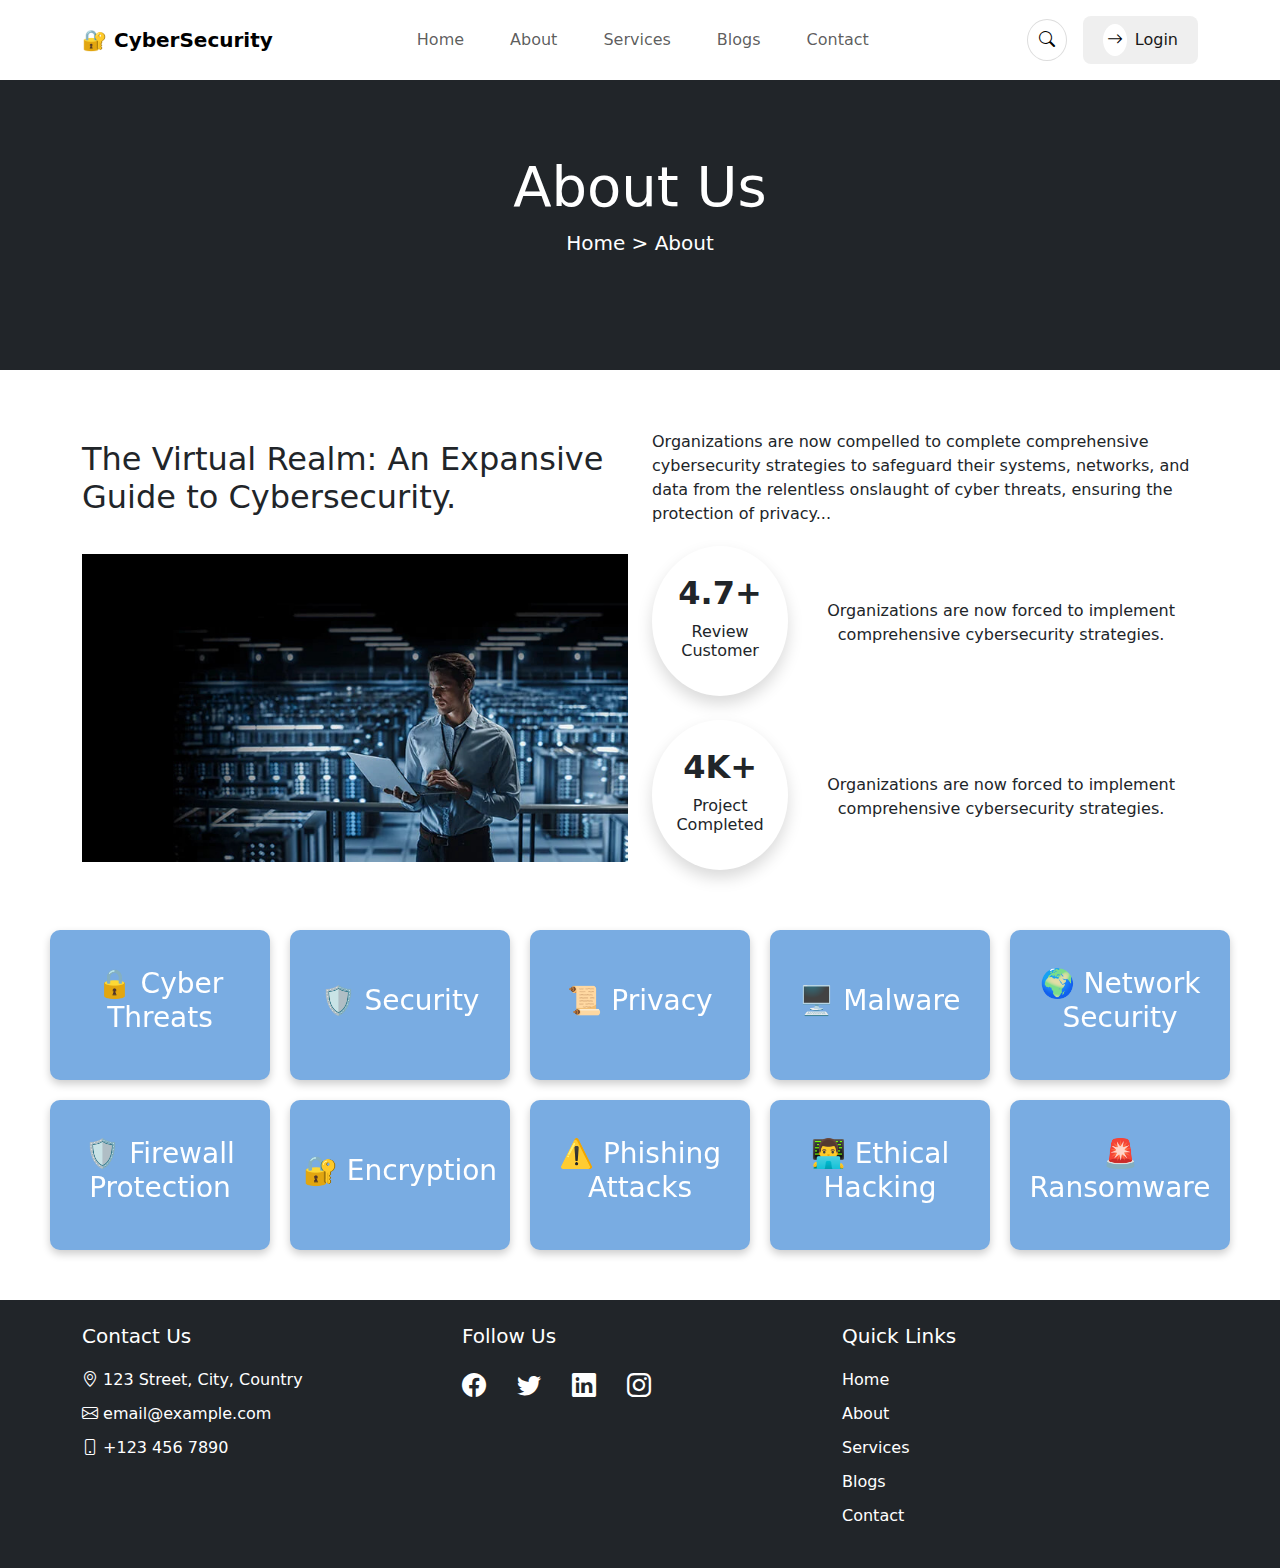
<file: pages/about.html>
<!DOCTYPE html>
<html lang="en">
  <head>
    <meta charset="UTF-8" />
    <meta name="viewport" content="width=device-width, initial-scale=1.0" />
    <title>About Page</title>
    <link
      href="https://cdn.jsdelivr.net/npm/bootstrap@5.3.0/dist/css/bootstrap.min.css"
      rel="stylesheet"
    />
    <script src="https://cdn.jsdelivr.net/npm/bootstrap@5.3.0/dist/js/bootstrap.bundle.min.js"></script>
    <link
      href="https://cdn.jsdelivr.net/npm/bootstrap-icons@1.10.5/font/bootstrap-icons.css"
      rel="stylesheet"
    />
    <link rel="stylesheet" href="../css/about.css" />
  </head>
  <body>
    <!-- navbar -->
    <nav class="navbar navbar-expand-lg navbar-light bg-white py-3 fixed-top">
      <div class="container">
        <a class="navbar-brand d-flex align-items-center" href="../index.html">
          <strong>🔐 CyberSecurity</strong>
        </a>
        <button
          class="navbar-toggler"
          type="button"
          data-bs-toggle="collapse"
          data-bs-target="#navbarNav"
          aria-controls="navbarNav"
          aria-expanded="false"
          aria-label="Toggle navigation"
        >
          <span class="navbar-toggler-icon"></span>
        </button>
        <div class="collapse navbar-collapse" id="navbarNav">
          <ul class="navbar-nav mx-auto">
            <li class="nav-item">
              <a class="nav-link" href="#home">Home</a>
            </li>
            <li class="nav-item">
              <a class="nav-link" href="#about">About</a>
            </li>
            <li class="nav-item">
              <a class="nav-link" href="#services">Services</a>
            </li>
            <li class="nav-item">
              <a class="nav-link" href="#blogs">Blogs</a>
            </li>
            <li class="nav-item">
              <a class="nav-link" href="#contact">Contact</a>
            </li>
          </ul>
          <div class="d-flex align-items-center">
            <!-- Search Button -->
            <button class="search-btn me-3" onclick="toggleSearch()">
              <i class="bi bi-search"></i>
            </button>
            <div id="search-container" class="search-container">
              <input
                type="text"
                id="search-input"
                class="form-control"
                placeholder="Search..."
              />
              <button class="close-btn" onclick="closeSearch()">&times;</button>
            </div>
            <script src="../js/main.js"></script>

            <!-- Login Button -->
            <button
              class="login-btn"
              data-bs-toggle="modal"
              data-bs-target="#loginModal"
            >
              <i class="bi bi-arrow-right"></i>Login
            </button>

            <!-- Modal -->
            <div
              class="modal fade"
              id="loginModal"
              tabindex="-1"
              aria-labelledby="loginModalLabel"
              aria-hidden="true"
            >
              <div class="modal-dialog">
                <div class="modal-content p-3">
                  <div class="modal-header">
                    <h5 class="modal-title" id="modalTitle">Login</h5>
                    <button
                      type="button"
                      class="btn-close"
                      data-bs-dismiss="modal"
                      aria-label="Close"
                    ></button>
                  </div>
                  <div class="modal-body">
                    <!-- Login Form -->
                    <form id="loginForm">
                      <div class="form-group">
                        <label for="loginEmail">Email</label>
                        <input
                          type="email"
                          class="form-control"
                          id="loginEmail"
                          placeholder="Enter email"
                          required
                        />
                        <small class="text-danger d-none" id="loginEmailError"
                          >Invalid email format.</small
                        >
                      </div>
                      <div class="form-group">
                        <label for="loginPassword">Password</label>
                        <input
                          type="password"
                          class="form-control"
                          id="loginPassword"
                          placeholder="Enter password"
                          required
                        />
                        <small
                          class="text-danger d-none"
                          id="loginPasswordError"
                          >Password must be at least 6 characters.</small
                        >
                      </div>
                      <button type="submit" class="btn btn-primary w-100">
                        Login
                      </button>
                    </form>

                    <!-- Signup Form (Initially Hidden) -->
                    <form id="signupForm" class="d-none">
                      <div class="form-group">
                        <label for="signupEmail">Email</label>
                        <input
                          type="email"
                          class="form-control"
                          id="signupEmail"
                          placeholder="Enter email"
                          required
                        />
                        <small class="text-danger d-none" id="signupEmailError"
                          >Invalid email format.</small
                        >
                      </div>
                      <div class="form-group">
                        <label for="signupPassword">Password</label>
                        <input
                          type="password"
                          class="form-control"
                          id="signupPassword"
                          placeholder="Enter password"
                          required
                        />
                        <small
                          class="text-danger d-none"
                          id="signupPasswordError"
                          >Password must be at least 6 characters.</small
                        >
                      </div>
                      <div class="form-group">
                        <label for="signupConfirmPassword"
                          >Confirm Password</label
                        >
                        <input
                          type="password"
                          class="form-control"
                          id="signupConfirmPassword"
                          placeholder="Confirm password"
                          required
                        />
                        <small
                          class="text-danger d-none"
                          id="signupConfirmPasswordError"
                          >Passwords do not match.</small
                        >
                      </div>
                      <button type="submit" class="btn btn-success w-100">
                        Sign Up
                      </button>
                    </form>

                    <p class="mt-3 text-center">
                      <span id="toggleText">Don't have an account?</span>
                      <span class="toggle-link" id="toggleForm">Sign up</span>
                    </p>
                  </div>
                </div>
              </div>
            </div>
          </div>
        </div>
      </div>
    </nav>
    <!-- Hero Section -->
    <section class="hero bg-dark text-white text-center py-5">
      <div class="container">
        <h1 class="display-4">About Us</h1>
        <p class="lead">
          <span>Home > About</span>
        </p>
      </div>
    </section>
    <!-- details -->
    <div class="about-area" id="about">
      <div class="container">
        <div class="row align-items-center fade-in">
          <div class="col-lg-6">
            <div class="about-title">
              <h2>The Virtual Realm: An Expansive Guide to Cybersecurity.</h2>
            </div>
          </div>
          <div class="col-lg-6">
            <div class="about-title">
              <p>
                Organizations are now compelled to complete comprehensive
                cybersecurity strategies to safeguard their systems, networks,
                and data from the relentless onslaught of cyber threats,
                ensuring the protection of privacy...
              </p>
            </div>
          </div>
        </div>
        <div class="row fade-in align-items-center">
          <div class="col-lg-6">
            <div class="about-image">
              <img
                src="../Images/one.jpg"
                alt="about-image"
                class="img-fluid"
              />
            </div>
          </div>
          <div class="col-lg-6 d-flex flex-column justify-content-center gap-4">
            <div class="d-flex flex-row align-items-center gap-3">
              <div
                class="stat-card p-4 shadow rounded-circle d-flex flex-column align-items-center"
              >
                <h2 class="fw-bold">4.7+</h2>
                <h5 class="text-center">Review Customer</h5>
              </div>
              <p class="content">
                Organizations are now forced to implement comprehensive
                cybersecurity strategies.
              </p>
            </div>

            <div class="d-flex flex-row align-items-center gap-3">
              <div
                class="stat-card p-4 shadow rounded-circle d-flex flex-column align-items-center"
              >
                <h2 class="fw-bold">4K+</h2>
                <h5 class="text-center">Project Completed</h5>
              </div>
              <p class="content">
                Organizations are now forced to implement comprehensive
                cybersecurity strategies.
              </p>
            </div>
          </div>
        </div>
      </div>
    </div>

    <!-- cards -->
    <div class="card-container">
      <div class="topic-card">
        <div class="card-inner">
          <div class="card-front">
            <h3>🔒 Cyber Threats</h3>
          </div>
          <div class="card-back">
            <p>
              Cyber threats include phishing, ransomware, and data breaches.
            </p>
          </div>
        </div>
      </div>

      <div class="topic-card">
        <div class="card-inner">
          <div class="card-front">
            <h3>🛡️ Security</h3>
          </div>
          <div class="card-back">
            <p>
              Security measures protect data and prevent unauthorized access.
            </p>
          </div>
        </div>
      </div>

      <div class="topic-card">
        <div class="card-inner">
          <div class="card-front">
            <h3>📜 Privacy</h3>
          </div>
          <div class="card-back">
            <p>Privacy policies ensure personal data is handled safely.</p>
          </div>
        </div>
      </div>

      <div class="topic-card">
        <div class="card-inner">
          <div class="card-front">
            <h3>🖥️ Malware</h3>
          </div>
          <div class="card-back">
            <p>Malware can harm systems and steal sensitive information.</p>
          </div>
        </div>
      </div>

      <div class="topic-card">
        <div class="card-inner">
          <div class="card-front">
            <h3>🌍 Network Security</h3>
          </div>
          <div class="card-back">
            <p>Network security prevents unauthorized access to systems.</p>
          </div>
        </div>
      </div>
      <div class="topic-card">
        <div class="card-inner">
          <div class="card-front">
            <h3>🛡️ Firewall Protection</h3>
          </div>
          <div class="card-back">
            <p>
              Firewalls block malicious traffic and unauthorized access to
              networks.
            </p>
          </div>
        </div>
      </div>

      <div class="topic-card">
        <div class="card-inner">
          <div class="card-front">
            <h3>🔐 Encryption</h3>
          </div>
          <div class="card-back">
            <p>
              Encryption protects sensitive data by converting it into
              unreadable code.
            </p>
          </div>
        </div>
      </div>

      <div class="topic-card">
        <div class="card-inner">
          <div class="card-front">
            <h3>⚠️ Phishing Attacks</h3>
          </div>
          <div class="card-back">
            <p>
              Phishing tricks users into revealing personal information through
              fake messages.
            </p>
          </div>
        </div>
      </div>

      <div class="topic-card">
        <div class="card-inner">
          <div class="card-front">
            <h3>👨‍💻 Ethical Hacking</h3>
          </div>
          <div class="card-back">
            <p>
              Ethical hackers test security systems to find and fix
              vulnerabilities.
            </p>
          </div>
        </div>
      </div>

      <div class="topic-card">
        <div class="card-inner">
          <div class="card-front">
            <h3>🚨 Ransomware</h3>
          </div>
          <div class="card-back">
            <p>
              Ransomware encrypts files and demands payment for their release.
            </p>
          </div>
        </div>
      </div>
    </div>

    <footer class="footer bg-dark text-white py-4">
      <div class="container">
        <div class="row">
          <div class="col-md-4">
            <h5>Contact Us</h5>
            <ul class="list-unstyled">
              <li><i class="bi bi-geo-alt"></i> 123 Street, City, Country</li>
              <li><i class="bi bi-envelope"></i> email@example.com</li>
              <li><i class="bi bi-phone"></i> +123 456 7890</li>
            </ul>
          </div>
          <div class="col-md-4">
            <h5>Follow Us</h5>
            <ul class="list-unstyled d-flex">
              <li>
                <a href="#" class="text-white me-3"
                  ><i class="bi bi-facebook"></i
                ></a>
              </li>
              <li>
                <a href="#" class="text-white me-3"
                  ><i class="bi bi-twitter"></i
                ></a>
              </li>
              <li>
                <a href="#" class="text-white me-3"
                  ><i class="bi bi-linkedin"></i
                ></a>
              </li>
              <li>
                <a href="#" class="text-white"
                  ><i class="bi bi-instagram"></i
                ></a>
              </li>
            </ul>
          </div>
          <div class="col-md-4">
            <h5>Quick Links</h5>
            <ul class="list-unstyled">
              <li><a href="#home" class="text-white">Home</a></li>
              <li><a href="#about" class="text-white">About</a></li>
              <li><a href="#services" class="text-white">Services</a></li>
              <li><a href="#blogs" class="text-white">Blogs</a></li>
              <li><a href="#contact" class="text-white">Contact</a></li>
            </ul>
          </div>
        </div>
      </div>
    </footer>
  </body>
</html>
</file>
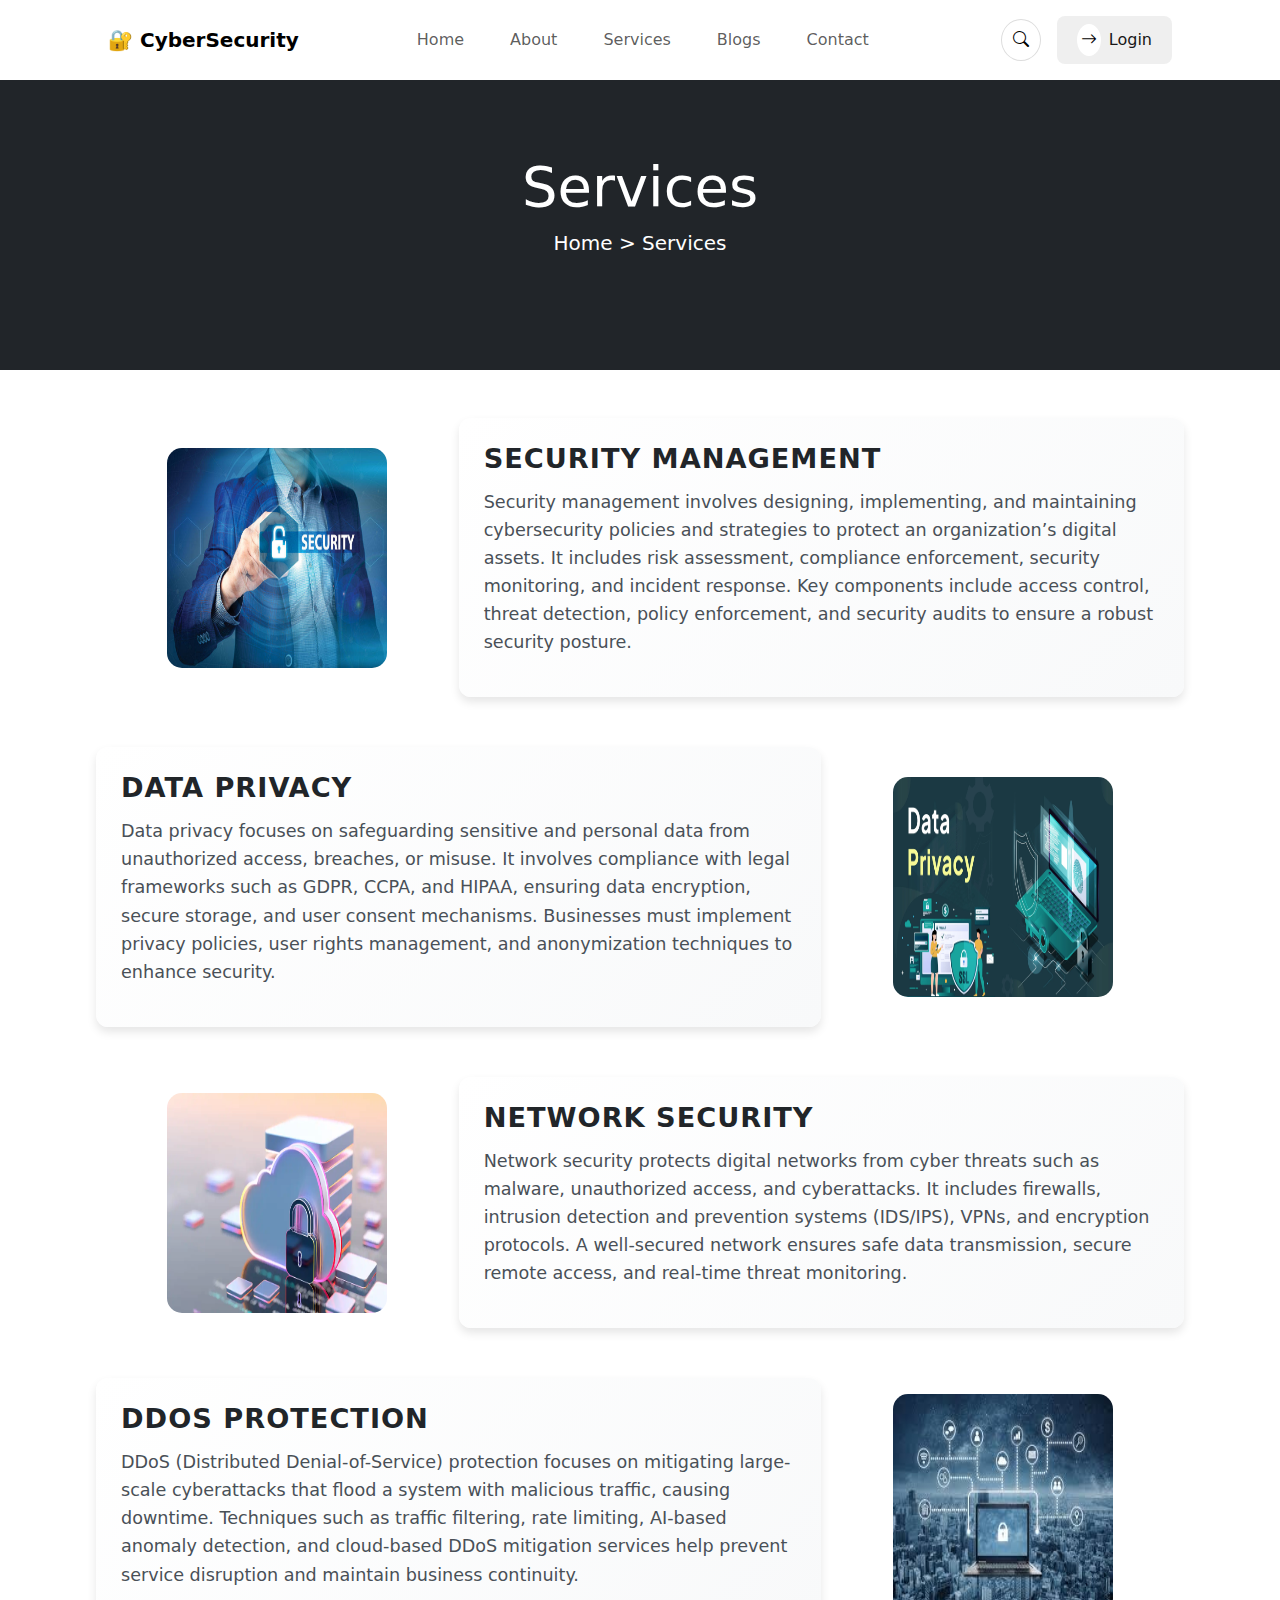
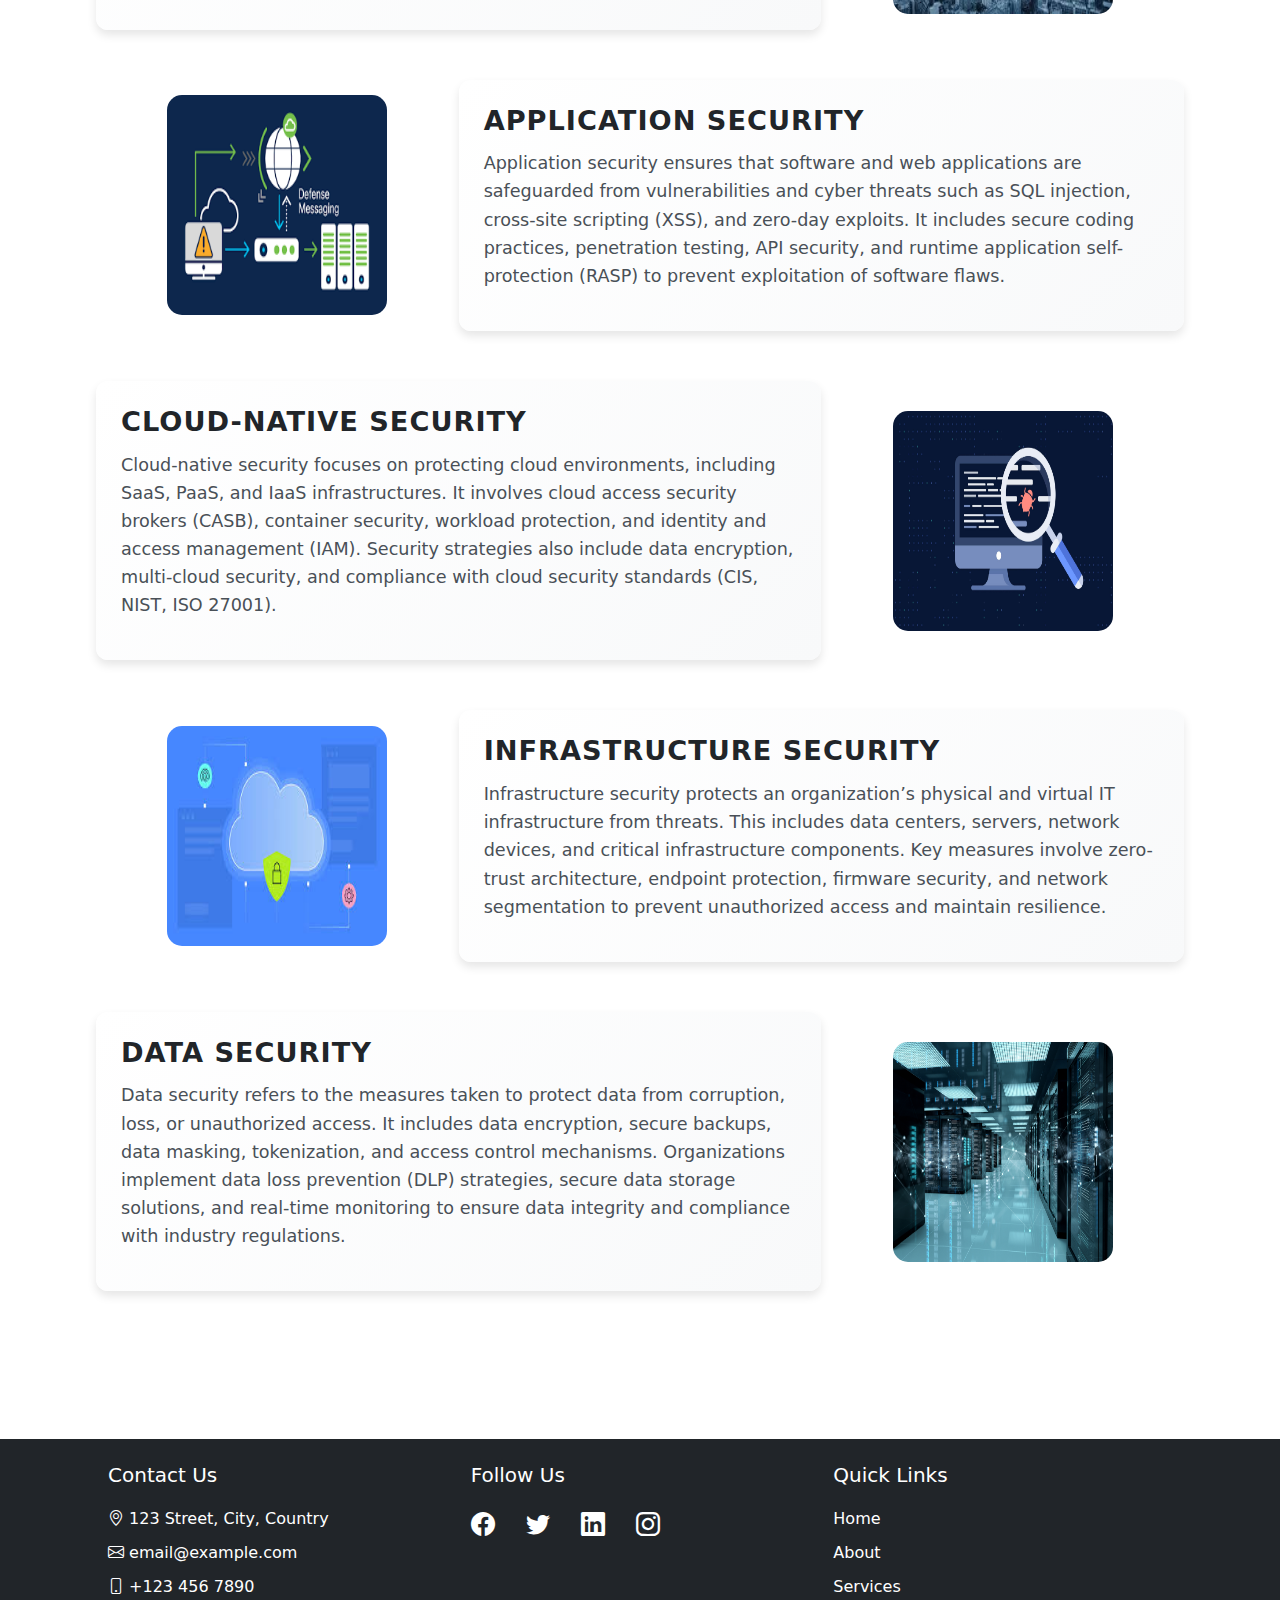
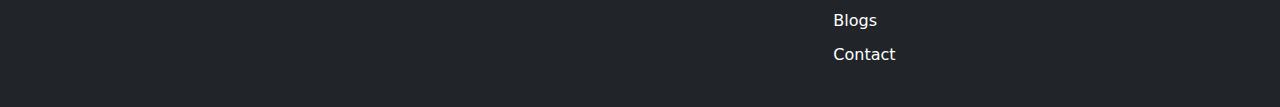
<file: pages/services.html>
<!DOCTYPE html>
<html lang="en">
  <head>
    <meta charset="UTF-8" />
    <meta name="viewport" content="width=device-width, initial-scale=1.0" />
    <title>Service Details</title>
    <link
      href="https://cdn.jsdelivr.net/npm/bootstrap@5.3.0/dist/css/bootstrap.min.css"
      rel="stylesheet"
    />
    <script src="https://cdn.jsdelivr.net/npm/bootstrap@5.3.0/dist/js/bootstrap.bundle.min.js"></script>
    <link
      href="https://cdn.jsdelivr.net/npm/bootstrap-icons@1.10.5/font/bootstrap-icons.css"
      rel="stylesheet"
    />
    <link rel="stylesheet" href="../css/services.css" />
  </head>
  <body>
    <!-- navbar -->
    <nav class="navbar navbar-expand-lg navbar-light bg-white py-3 fixed-top">
      <div class="container">
        <a class="navbar-brand d-flex align-items-center" href="../index.html">
          <strong>🔐 CyberSecurity</strong>
        </a>
        <button
          class="navbar-toggler"
          type="button"
          data-bs-toggle="collapse"
          data-bs-target="#navbarNav"
          aria-controls="navbarNav"
          aria-expanded="false"
          aria-label="Toggle navigation"
        >
          <span class="navbar-toggler-icon"></span>
        </button>
        <div class="collapse navbar-collapse" id="navbarNav">
          <ul class="navbar-nav mx-auto">
            <li class="nav-item">
              <a class="nav-link" href="#home">Home</a>
            </li>
            <li class="nav-item">
              <a class="nav-link" href="#about">About</a>
            </li>
            <li class="nav-item">
              <a class="nav-link" href="#services">Services</a>
            </li>
            <li class="nav-item">
              <a class="nav-link" href="#blogs">Blogs</a>
            </li>
            <li class="nav-item">
              <a class="nav-link" href="#contact">Contact</a>
            </li>
          </ul>
          <div class="d-flex align-items-center">
            <!-- Search Button -->
            <button class="search-btn me-3" onclick="toggleSearch()">
              <i class="bi bi-search"></i>
            </button>
            <div id="search-container" class="search-container">
              <input
                type="text"
                id="search-input"
                class="form-control"
                placeholder="Search..."
              />
              <button class="close-btn" onclick="closeSearch()">&times;</button>
            </div>
            <script src="../js/main.js"></script>

            <!-- Login Button -->
            <button
              class="login-btn"
              data-bs-toggle="modal"
              data-bs-target="#loginModal"
            >
              <i class="bi bi-arrow-right"></i>Login
            </button>

            <!-- Modal -->
            <div
              class="modal fade"
              id="loginModal"
              tabindex="-1"
              aria-labelledby="loginModalLabel"
              aria-hidden="true"
            >
              <div class="modal-dialog">
                <div class="modal-content p-3">
                  <div class="modal-header">
                    <h5 class="modal-title" id="modalTitle">Login</h5>
                    <button
                      type="button"
                      class="btn-close"
                      data-bs-dismiss="modal"
                      aria-label="Close"
                    ></button>
                  </div>
                  <div class="modal-body">
                    <!-- Login Form -->
                    <form id="loginForm">
                      <div class="form-group">
                        <label for="loginEmail">Email</label>
                        <input
                          type="email"
                          class="form-control"
                          id="loginEmail"
                          placeholder="Enter email"
                          required
                        />
                        <small class="text-danger d-none" id="loginEmailError"
                          >Invalid email format.</small
                        >
                      </div>
                      <div class="form-group">
                        <label for="loginPassword">Password</label>
                        <input
                          type="password"
                          class="form-control"
                          id="loginPassword"
                          placeholder="Enter password"
                          required
                        />
                        <small
                          class="text-danger d-none"
                          id="loginPasswordError"
                          >Password must be at least 6 characters.</small
                        >
                      </div>
                      <button type="submit" class="btn btn-primary w-100">
                        Login
                      </button>
                    </form>

                    <!-- Signup Form (Initially Hidden) -->
                    <form id="signupForm" class="d-none">
                      <div class="form-group">
                        <label for="signupEmail">Email</label>
                        <input
                          type="email"
                          class="form-control"
                          id="signupEmail"
                          placeholder="Enter email"
                          required
                        />
                        <small class="text-danger d-none" id="signupEmailError"
                          >Invalid email format.</small
                        >
                      </div>
                      <div class="form-group">
                        <label for="signupPassword">Password</label>
                        <input
                          type="password"
                          class="form-control"
                          id="signupPassword"
                          placeholder="Enter password"
                          required
                        />
                        <small
                          class="text-danger d-none"
                          id="signupPasswordError"
                          >Password must be at least 6 characters.</small
                        >
                      </div>
                      <div class="form-group">
                        <label for="signupConfirmPassword"
                          >Confirm Password</label
                        >
                        <input
                          type="password"
                          class="form-control"
                          id="signupConfirmPassword"
                          placeholder="Confirm password"
                          required
                        />
                        <small
                          class="text-danger d-none"
                          id="signupConfirmPasswordError"
                          >Passwords do not match.</small
                        >
                      </div>
                      <button type="submit" class="btn btn-success w-100">
                        Sign Up
                      </button>
                    </form>

                    <p class="mt-3 text-center">
                      <span id="toggleText">Don't have an account?</span>
                      <span class="toggle-link" id="toggleForm">Sign up</span>
                    </p>
                  </div>
                </div>
              </div>
            </div>
          </div>
        </div>
      </div>
    </nav>
    <!-- Hero Section -->
    <section class="hero bg-dark text-white text-center py-5">
      <div class="container">
        <h1 class="display-4">Services</h1>
        <p class="lead">
          <span>Home > Services</span>
        </p>
      </div>
    </section>

    <!-- service-details -->
    <div class="container py-5">
      <div class="row service-row">
        <div class="col-md-4 text-center">
          <img
            src="../Images/s1.jpg"
            alt="Security Management"
            class="service-img"
          />
        </div>
        <div class="col-md-8 service-content">
          <h2>Security Management</h2>
          <p>
            Security management involves designing, implementing, and
            maintaining cybersecurity policies and strategies to protect an
            organization’s digital assets. It includes risk assessment,
            compliance enforcement, security monitoring, and incident response.
            Key components include access control, threat detection, policy
            enforcement, and security audits to ensure a robust security
            posture.
          </p>
        </div>
      </div>
      <div class="row service-row">
        <div class="col-md-8 service-content order-md-1">
          <h2>Data Privacy</h2>
          <p>
            Data privacy focuses on safeguarding sensitive and personal data
            from unauthorized access, breaches, or misuse. It involves
            compliance with legal frameworks such as GDPR, CCPA, and HIPAA,
            ensuring data encryption, secure storage, and user consent
            mechanisms. Businesses must implement privacy policies, user rights
            management, and anonymization techniques to enhance security.
          </p>
        </div>
        <div class="col-md-4 text-center order-md-2">
          <img src="../Images/s2.jpg" alt="Data Privacy" class="service-img" />
        </div>
      </div>
      <div class="row service-row">
        <div class="col-md-4 text-center">
          <img
            src="../Images/4.jpg"
            alt="Network Security"
            class="service-img"
          />
        </div>
        <div class="col-md-8 service-content">
          <h2>Network Security</h2>
          <p>
            Network security protects digital networks from cyber threats such
            as malware, unauthorized access, and cyberattacks. It includes
            firewalls, intrusion detection and prevention systems (IDS/IPS),
            VPNs, and encryption protocols. A well-secured network ensures safe
            data transmission, secure remote access, and real-time threat
            monitoring.
          </p>
        </div>
      </div>
      <div class="row service-row">
        <div class="col-md-8 service-content order-md-1">
          <h2>DDoS Protection</h2>
          <p>
            DDoS (Distributed Denial-of-Service) protection focuses on
            mitigating large-scale cyberattacks that flood a system with
            malicious traffic, causing downtime. Techniques such as traffic
            filtering, rate limiting, AI-based anomaly detection, and
            cloud-based DDoS mitigation services help prevent service disruption
            and maintain business continuity.
          </p>
        </div>
        <div class="col-md-4 text-center order-md-2">
          <img
            src="../Images/s3.jpg"
            alt="DDoS Protection"
            class="service-img"
          />
        </div>
      </div>
      <div class="row service-row">
        <div class="col-md-4 text-center">
          <img
            src="../Images/s4.jpg"
            alt="Application Security"
            class="service-img"
          />
        </div>
        <div class="col-md-8 service-content">
          <h2>Application Security</h2>
          <p>
            Application security ensures that software and web applications are
            safeguarded from vulnerabilities and cyber threats such as SQL
            injection, cross-site scripting (XSS), and zero-day exploits. It
            includes secure coding practices, penetration testing, API security,
            and runtime application self-protection (RASP) to prevent
            exploitation of software flaws.
          </p>
        </div>
      </div>
      <div class="row service-row">
        <div class="col-md-8 service-content order-md-1">
          <h2>Cloud-native Security</h2>
          <p>
            Cloud-native security focuses on protecting cloud environments,
            including SaaS, PaaS, and IaaS infrastructures. It involves cloud
            access security brokers (CASB), container security, workload
            protection, and identity and access management (IAM). Security
            strategies also include data encryption, multi-cloud security, and
            compliance with cloud security standards (CIS, NIST, ISO 27001).
          </p>
        </div>
        <div class="col-md-4 text-center order-md-2">
          <img
            src="../Images/s5.jpg"
            alt="Cloud Security"
            class="service-img"
          />
        </div>
      </div>
      <div class="row service-row">
        <div class="col-md-4 text-center">
          <img
            src="../Images/s6.jpg"
            alt="Infrastructure Security"
            class="service-img"
          />
        </div>
        <div class="col-md-8 service-content">
          <h2>Infrastructure Security</h2>
          <p>
            Infrastructure security protects an organization’s physical and
            virtual IT infrastructure from threats. This includes data centers,
            servers, network devices, and critical infrastructure components.
            Key measures involve zero-trust architecture, endpoint protection,
            firmware security, and network segmentation to prevent unauthorized
            access and maintain resilience.
          </p>
        </div>
      </div>
      <div class="row service-row">
        <div class="col-md-8 service-content order-md-1">
          <h2>Data Security</h2>
          <p>
            Data security refers to the measures taken to protect data from
            corruption, loss, or unauthorized access. It includes data
            encryption, secure backups, data masking, tokenization, and access
            control mechanisms. Organizations implement data loss prevention
            (DLP) strategies, secure data storage solutions, and real-time
            monitoring to ensure data integrity and compliance with industry
            regulations.
          </p>
        </div>
        <div class="col-md-4 text-center order-md-2">
          <img src="../Images/s7.jpg" alt="Data Security" class="service-img" />
        </div>
      </div>
    </div>

    <!-- footer -->
    <footer class="footer bg-dark text-white py-4">
      <div class="container">
        <div class="row">
          <div class="col-md-4">
            <h5>Contact Us</h5>
            <ul class="list-unstyled">
              <li><i class="bi bi-geo-alt"></i> 123 Street, City, Country</li>
              <li><i class="bi bi-envelope"></i> email@example.com</li>
              <li><i class="bi bi-phone"></i> +123 456 7890</li>
            </ul>
          </div>
          <div class="col-md-4">
            <h5>Follow Us</h5>
            <ul class="list-unstyled d-flex">
              <li>
                <a href="#" class="text-white me-3"
                  ><i class="bi bi-facebook"></i
                ></a>
              </li>
              <li>
                <a href="#" class="text-white me-3"
                  ><i class="bi bi-twitter"></i
                ></a>
              </li>
              <li>
                <a href="#" class="text-white me-3"
                  ><i class="bi bi-linkedin"></i
                ></a>
              </li>
              <li>
                <a href="#" class="text-white"
                  ><i class="bi bi-instagram"></i
                ></a>
              </li>
            </ul>
          </div>
          <div class="col-md-4">
            <h5>Quick Links</h5>
            <ul class="list-unstyled">
              <li><a href="#home" class="text-white">Home</a></li>
              <li><a href="#about" class="text-white">About</a></li>
              <li><a href="#services" class="text-white">Services</a></li>
              <li><a href="#blogs" class="text-white">Blogs</a></li>
              <li><a href="#contact" class="text-white">Contact</a></li>
            </ul>
          </div>
        </div>
      </div>
    </footer>
  </body>
</html>
</file>
<file: css/about.css>
/* navbar */
.navbar {
  height: 80px;
}
.navbar-collapse {
  background-color: var(--whiteColor);
}
.navbar-nav {
  display: flex;
  justify-content: center;
  align-items: center;
}
.nav-item {
  margin-right: 30px;
}
.search-btn {
  border: 1px solid #ddd;
  border-radius: 50%;
  padding: 8px;
  background: white;
  color: black;
  margin-right: 10px;
  width: 40px;
}
.search-container {
  position: absolute;
  top: 50px; /* Adjust as needed */
  right: 20px;
  background: white;
  border: 1px solid #ddd;
  border-radius: 5px;
  padding: 5px;
  display: flex;
  align-items: center;
  box-shadow: 0px 4px 8px rgba(0, 0, 0, 0.1);
  opacity: 0; /* Initially hidden */
  visibility: hidden;
  transition: opacity 0.3s ease, visibility 0.3s ease;
}
.search-container.show {
  opacity: 1;
  visibility: visible;
}
#search-input {
  border: none;
  outline: none;
  padding: 8px;
  width: 200px;
}
.close-btn {
  background: transparent;
  border: none;
  font-size: 18px;
  cursor: pointer;
  color: #666;
  padding: 5px;
}
.close-btn:hover {
  color: #000;
}
.login-btn {
  color: rgb(24, 23, 23);
  border: none;
  padding: 8px 20px;
  border-radius: 8px;
  display: flex;
  align-items: center;
}
.login-btn:hover {
  background: linear-gradient(90deg, #7f00ff, #e100ff, #ff8c00);
}
.login-btn i {
  background: white;
  color: black;
  border-radius: 50%;
  padding: 4px;
  margin-right: 8px;
}
.modal-content {
  border-radius: 10px;
}
.form-group {
  margin-bottom: 15px;
}
.toggle-link {
  color: #007bff;
  cursor: pointer;
}
.toggle-link:hover {
  text-decoration: underline;
}
.modal-backdrop {
  display: none !important;
}
@media (max-width: 992px) {
  .navbar-collapse {
    display: flex;
    flex-direction: column;
    align-items: center;
  }
  .navbar-nav {
    flex-direction: column;
    align-items: center;
  }
  .navbar-nav .nav-item {
    margin: 10px 0;
  }
  .d-flex {
    flex-direction: column;
    align-items: center;
  }
  .search-btn,
  .login-btn {
    margin: 10px 0;
  }
}

/* image-details */
.hero {
  margin-top: 70px;
  height: 300px;
}
.hero h1 {
  text-align: center;
  align-items: center;
  margin-top: 35px;
}
.about-area {
  padding: 60px 0;
}
.about-title h2 {
  font-size: 2rem;
  margin-bottom: 20px;
}
.about-title p {
  font-size: 1rem;
  margin-bottom: 20px;
}
/* details */
.stat-card {
  width: 200px;
  height: 150px;
  display: flex;
  flex-direction: column;
  justify-content: center;
  align-items: center;
  text-align: center;
}
.stat-card h2 {
  font-size: 2rem;
  margin-bottom: 10px;
}
.stat-card h5 {
  font-size: 1rem;
}
.content {
  text-align: center;
  margin-top: 20px;
}
.stat-card {
  transition: transform 0.5s ease-in-out, box-shadow 0.3s ease-in-out;
}
.stat-card:hover {
  transform: scale(1.1);
  box-shadow: 0px 10px 20px rgba(0, 0, 0, 0.2);
}
.card-container {
  display: flex;
  flex-wrap: wrap;
  justify-content: center;
  gap: 20px;
}
.topic-card {
  width: 220px;
  height: 150px;
  perspective: 1000px;
}
/* flip cards */
.card-inner {
  width: 100%;
  height: 100%;
  /* smooth transition  */
  transition: transform 0.6s;
  /* both slide remain 3d  */
  transform-style: preserve-3d;
  position: relative;
}
.card-front,
.card-back {
  width: 100%;
  height: 100%;
  position: absolute;
  /* hide the backside */
  backface-visibility: hidden;
  display: flex;
  align-items: center;
  justify-content: center;
  border-radius: 10px;
  box-shadow: 0 4px 8px rgba(0, 0, 0, 0.2);
  text-align: center;
  padding: 10px;
}
.card-front {
  background-color: #79ace2;
  color: white;
  font-weight: bold;
}
.card-back {
  background-color: white;
  color: #333;
  /* hide back initially  */
  transform: rotateY(180deg);
}
/* rolate the card  */
.topic-card:hover .card-inner {
  transform: rotateY(180deg);
}
/* footer */
.footer {
  margin-top: 50px;
  background-color: #343a40;
  color: #ffffff;
  padding: 40px 0;
}
.footer h5 {
  margin-bottom: 20px;
}
.footer ul {
  list-style: none;
  padding: 0;
}
.footer ul li {
  margin-bottom: 10px;
}
.footer ul li a {
  color: #ffffff;
  text-decoration: none;
}
.footer ul li a:hover {
  color: #007bff;
}
.footer ul.d-flex li {
  margin-right: 15px;
}
.footer ul.d-flex li a {
  font-size: 1.5rem;
}
.footer p {
  margin: 0;
}
</file>
<file: css/services.css>
/* navbar */
.navbar {
  height: 80px;
}
.navbar-collapse {
  background-color: var(--whiteColor);
}
.navbar-nav {
  display: flex;
  justify-content: center;
  align-items: center;
}
.nav-item {
  margin-right: 30px;
}
.search-btn {
  border: 1px solid #ddd;
  border-radius: 50%;
  padding: 8px;
  background: white;
  color: black;
  margin-right: 10px;
  width: 40px;
}
.search-container {
  position: absolute;
  top: 50px;
  right: 20px;
  background: white;
  border: 1px solid #ddd;
  border-radius: 5px;
  padding: 5px;
  display: flex;
  align-items: center;
  box-shadow: 0px 4px 8px rgba(0, 0, 0, 0.1);
  opacity: 0;
  visibility: hidden;
  transition: opacity 0.3s ease, visibility 0.3s ease;
}
.search-container.show {
  opacity: 1;
  visibility: visible;
}
#search-input {
  border: none;
  outline: none;
  padding: 8px;
  width: 200px;
}
.close-btn {
  background: transparent;
  border: none;
  font-size: 18px;
  cursor: pointer;
  color: #666;
  padding: 5px;
}
.close-btn:hover {
  color: #000;
}
.login-btn {
  color: rgb(24, 23, 23);
  border: none;
  padding: 8px 20px;
  border-radius: 8px;
  display: flex;
  align-items: center;
}
.login-btn:hover {
  background: linear-gradient(90deg, #7f00ff, #e100ff, #ff8c00);
}
.login-btn i {
  background: white;
  color: black;
  border-radius: 50%;
  padding: 4px;
  margin-right: 8px;
}
.modal-content {
  border-radius: 10px;
}
.form-group {
  margin-bottom: 15px;
}
.toggle-link {
  color: #007bff;
  cursor: pointer;
}
.toggle-link:hover {
  text-decoration: underline;
}
.modal-backdrop {
  display: none !important;
}
@media (max-width: 992px) {
  .navbar-collapse {
    display: flex;
    flex-direction: column;
    align-items: center;
  }
  .navbar-nav {
    flex-direction: column;
    align-items: center;
  }
  .navbar-nav .nav-item {
    margin: 10px 0;
  }
  .d-flex {
    flex-direction: column;
    align-items: center;
  }
  .search-btn,
  .login-btn {
    margin: 10px 0;
  }
}
/* head */
.hero {
  margin-top: 70px;
  height: 300px;
}
.hero h1 {
  text-align: center;
  align-items: center;
  margin-top: 35px;
}
.about-area {
  padding: 60px 0;
}
.about-title h2 {
  font-size: 2rem;
  margin-bottom: 20px;
}
.about-title p {
  font-size: 1rem;
  margin-bottom: 20px;
}

/* service-detail */
.container {
  /* prevent from stretching too long */
  max-width: 85%;
}
.service-row {
  display: flex;
  align-items: center;
  margin-bottom: 50px;
}
.service-content {
  background: linear-gradient(135deg, #ffffff, #f8f9fa);
  border-radius: 12px;
  padding: 25px;
  box-shadow: 0 5px 10px rgba(0, 0, 0, 0.1);
  transition: transform 0.3s ease-in-out, box-shadow 0.3s ease-in-out,
    background 0.3s ease-in-out;
  position: relative;
  overflow: hidden;
}
/* blue overlay slides while hovering */
.service-content::before {
  content: "";
  position: absolute;
  /* initially hidden */
  top: -100%;
  left: 0;
  width: 100%;
  height: 100%;
  /* overlay */
  background: rgba(0, 123, 255, 0.1);
  transition: top 0.3s ease-in-out;
}
/* slidedown */
.service-content:hover::before {
  top: 0;
}
.service-content:hover {
  transform: translateY(-8px) scale(1.02);
  box-shadow: 0 10px 20px rgba(0, 0, 0, 0.2);
}
.service-content h2 {
  font-size: 1.7rem;
  margin-bottom: 12px;
  color: #212529;
  font-weight: bold;
  text-transform: uppercase;
  letter-spacing: 1px;
  transition: color 0.3s ease-in-out;
}
.service-content p {
  font-size: 1.1rem;
  color: #495057;
  line-height: 1.6;
  transition: color 0.3s ease-in-out;
}
.service-content:hover p {
  color: #343a40;
}
.service-img {
  width: 220px;
  height: 220px;
  border-radius: 15px;
  transition: transform 0.3s ease-in-out;
}
.service-content:hover .service-img {
  transform: scale(1.1);
}
@media (max-width: 768px) {
  .service-row {
    flex-direction: column;
    text-align: center;
  }
  .service-img {
    margin-bottom: 15px;
  }
}
/* footer */
.footer {
  margin-top: 50px;
  background-color: #343a40;
  color: #ffffff;
  padding: 40px 0;
}
.footer h5 {
  margin-bottom: 20px;
}
.footer ul {
  list-style: none;
  padding: 0;
}
.footer ul li {
  margin-bottom: 10px;
}
.footer ul li a {
  color: #ffffff;
  text-decoration: none;
}
.footer ul li a:hover {
  color: #007bff;
}
.footer ul.d-flex li {
  margin-right: 15px;
}
.footer ul.d-flex li a {
  font-size: 1.5rem;
}
.footer p {
  margin: 0;
}
</file>
